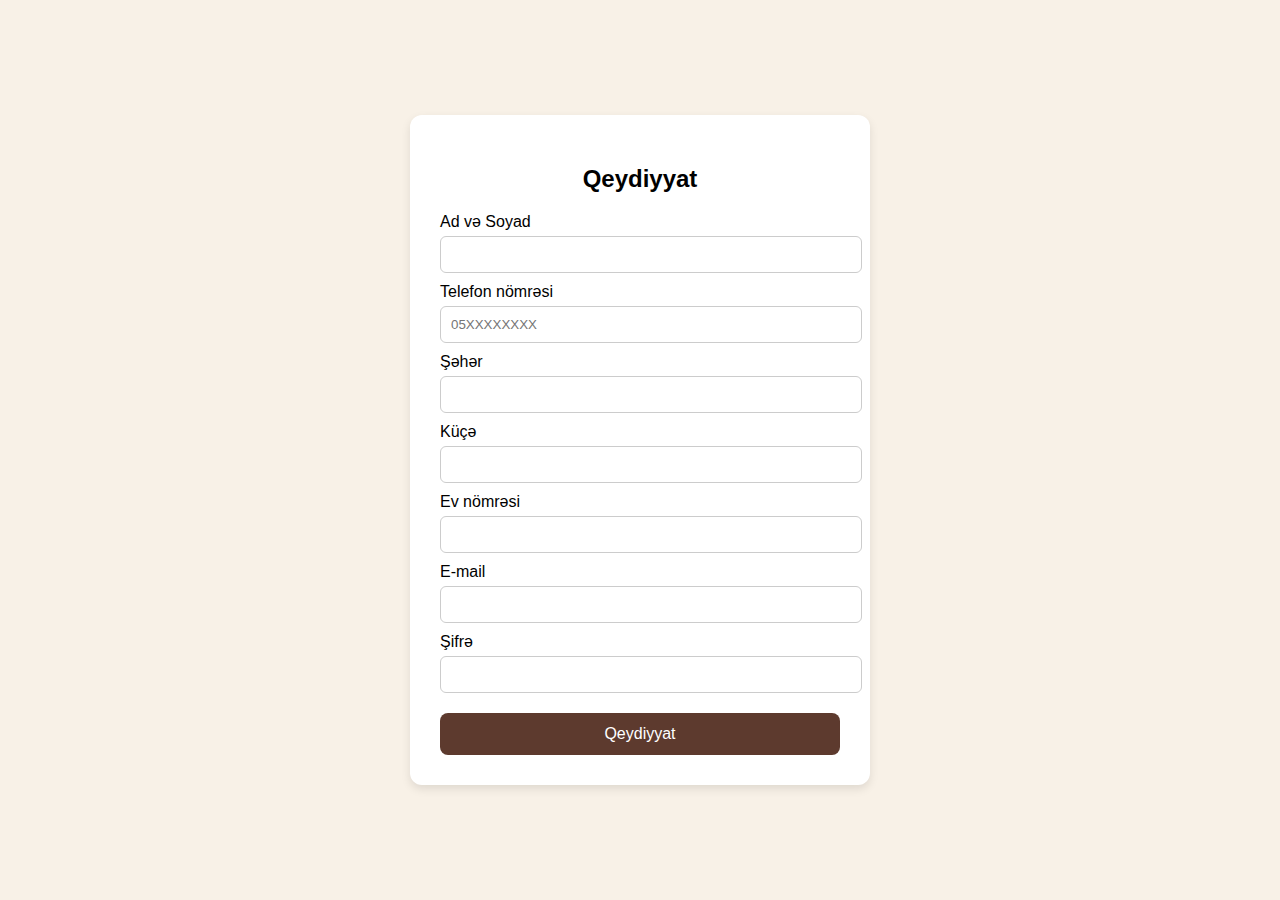
<file: qeydiyyat.html>
<!DOCTYPE html>
<html lang="az">
<head>
  <meta charset="UTF-8">
  <meta name="viewport" content="width=device-width, initial-scale=1.0">
  <title>DoorCafé | Qeydiyyat</title>
  <style>
    body {
      font-family: Arial;
      background-color: #f8f1e7;
      margin: 0;
      padding: 0;
      display: flex;
      justify-content: center;
      align-items: center;
      height: 100vh;
    }
    .register-form {
      background: white;
      padding: 30px;
      border-radius: 12px;
      box-shadow: 0 4px 10px rgba(0,0,0,0.1);
      width: 100%;
      max-width: 400px;
    }
    .register-form h2 {
      text-align: center;
      margin-bottom: 20px;
    }
    .register-form label {
      display: block;
      margin: 10px 0 5px;
    }
    .register-form input {
      width: 100%;
      padding: 10px;
      border: 1px solid #ccc;
      border-radius: 6px;
    }
    .register-form button {
      width: 100%;
      background-color: #5d3a2e;
      color: white;
      padding: 12px;
      margin-top: 20px;
      border: none;
      border-radius: 8px;
      cursor: pointer;
      font-size: 16px;
    }
    .register-form button:hover {
      background-color: #7a4d3a;
    }
    #code-section {
      display: none;
      margin-top: 20px;
    }
  </style>
</head>
<body>

  <form class="register-form" onsubmit="return handleRegister(event)">
    <h2>Qeydiyyat</h2>

    <label for="name">Ad və Soyad</label>
    <input type="text" id="name" required>

    <label for="phone">Telefon nömrəsi</label>
    <input type="tel" id="phone" placeholder="05XXXXXXXX" required>

    <label for="city">Şəhər</label>
    <input type="text" id="city" required>

    <label for="street">Küçə</label>
    <input type="text" id="street" required>

    <label for="house">Ev nömrəsi</label>
    <input type="text" id="house" required>

    <label for="email">E-mail</label>
    <input type="email" id="email" required>

    <label for="password">Şifrə</label>
    <input type="password" id="password" required>

    <button type="submit">Qeydiyyat</button>

    <div id="code-section">
      <label for="code">Təsdiq kodu</label>
      <input type="text" id="code" placeholder="123456">
      <button type="button" onclick="completeRegistration()">Təsdiqlə və Qeydiyyatı Bitir</button>
    </div>
  </form>

  <script>
    function handleRegister(event) {
      event.preventDefault();

      // Burada backend olmadan kod "göndərilirmiş" kimi davranırıq
      alert("Təsdiqləmə kodu telefon nömrənizə göndərildi.");
      document.getElementById("code-section").style.display = "block";
      return false;
    }

    function completeRegistration() {
      const code = document.getElementById("code").value;
      if (code === "123456") {
        alert("Qeydiyyat uğurla tamamlandı! Təşəkkür edirik.");
        window.location.href = "index.html";
      } else {
        alert("Yanlış kod. Zəhmət olmasa düzgün kodu daxil edin.");
      }
    }
  </script>

</body>
</html>
</file>
